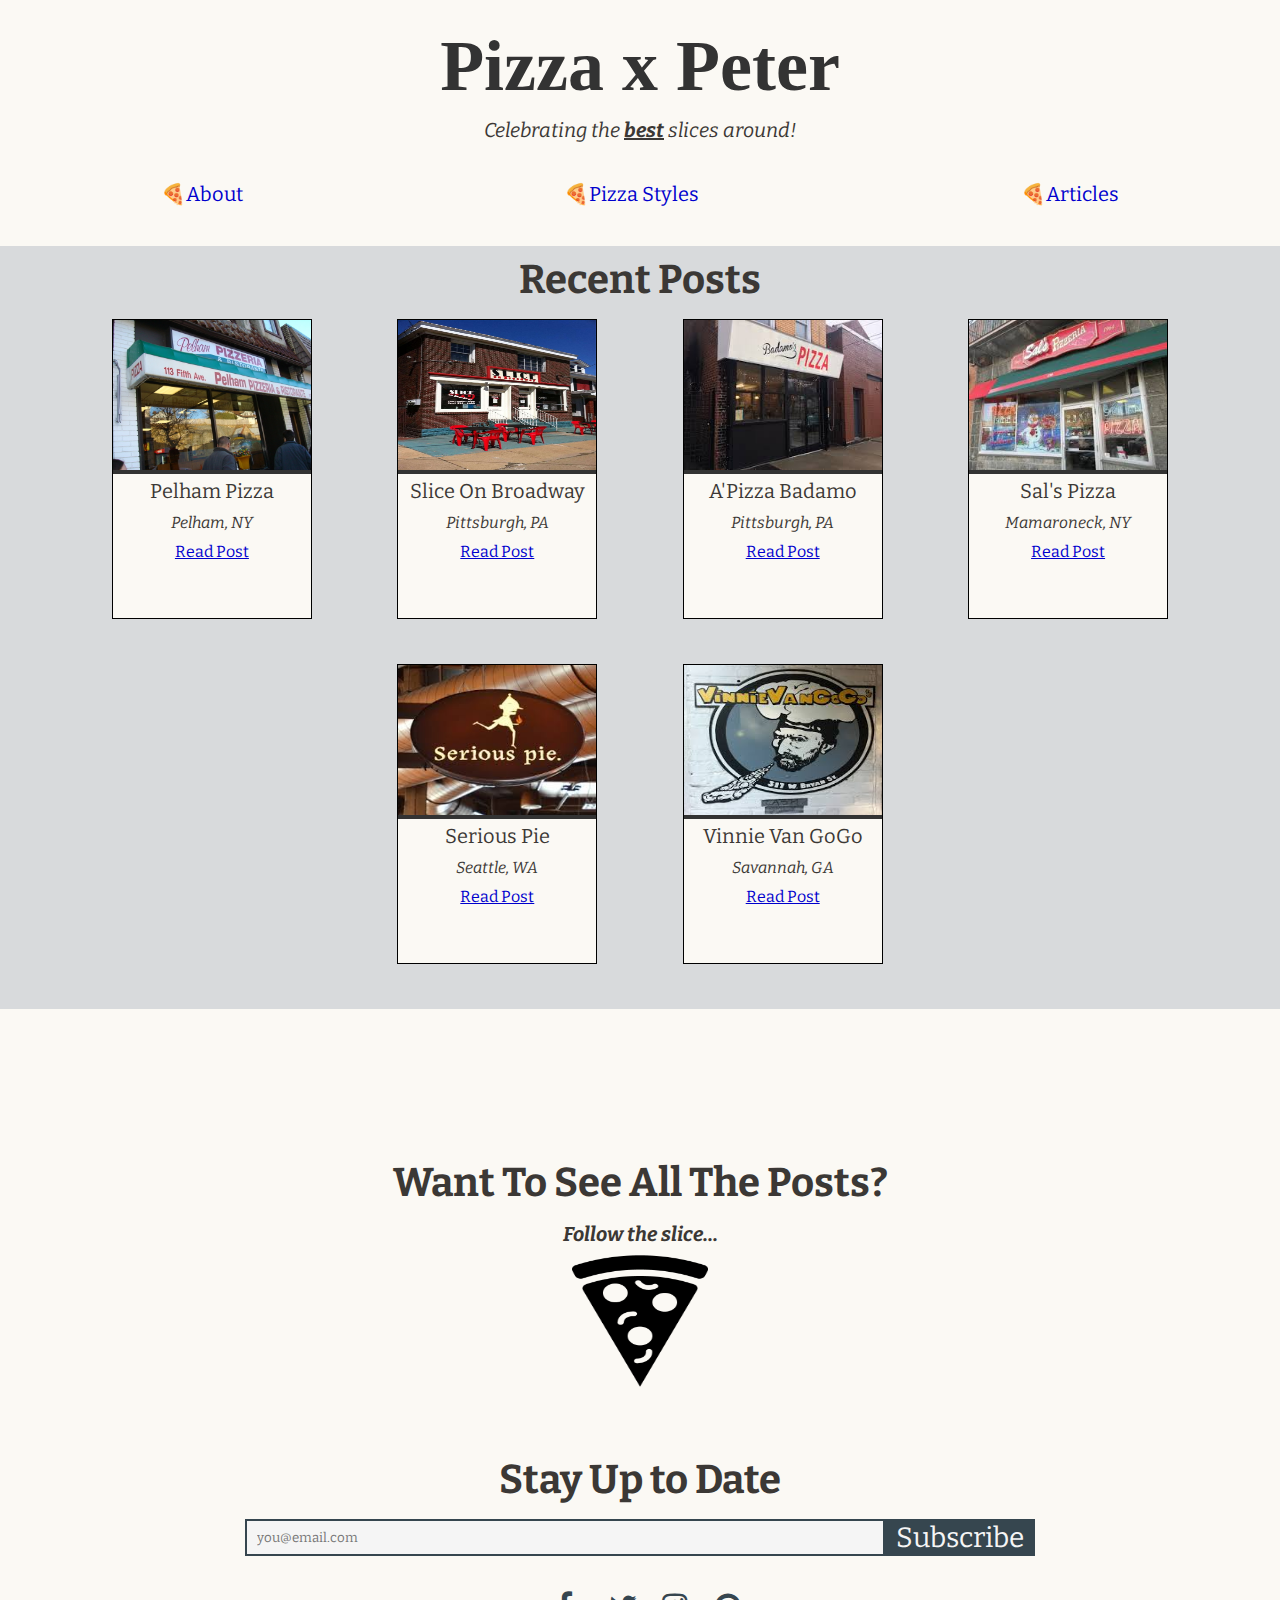
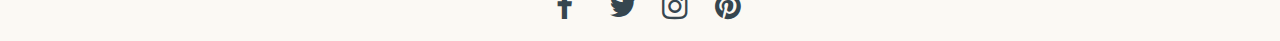
<file: index.html>
<!DOCTYPE html>
<html lang="en">
<head>
    <meta charset="UTF-8">
    <meta name="viewport" content="width=device-width, initial-scale=1.0">
    <meta http-equiv="X-UA-Compatible" content="ie=edge">
    <title>Blog</title>
    <link href="https://fonts.googleapis.com/css?family=Bitter&display=swap" rel="stylesheet">
    <link rel="stylesheet" href="https://cdnjs.cloudflare.com/ajax/libs/font-awesome/4.7.0/css/font-awesome.min.css">
    <link rel="stylesheet" href="main.css">
</head>

<body>
    <header>
        <h1 class="title">Pizza x Peter</h1>
        <p class="tag-line"><em>Celebrating the <span id="best">best</span> slices around!</em></p>
    </header>
    
    <nav class="navbar">
        <ul>
            <li><a href="HTML/about.html" class="navbar-item"></i>🍕About</a></li>
            <li><a href="#" class="navbar-item">🍕Pizza Styles</a></li>
            <li><a href="#" class="navbar-item">🍕Articles</a></li>
        </ul>
    </nav>

    <section class="main">
        <h2 class="recent-posts">Recent Posts</h2>
        
        <section class="recent-cards">
            <section class="card" id="one">
                <section class="card-image">
                    <img src="Images/PelhamPizza.jpeg" alt="Pelham Pizza">
                </section>
                <section class="content">
                    <p class="business">Pelham Pizza</p>
                    <p class="location"><em class="location">Pelham, NY</em></p>
                </section>
                <section class="post-link">
                    <a class="location link-text" href="HTML/blogpost.html">Read Post</a>
                </section>
            </section>
        
            <section class="card" id="two">
                <section class="card-image">
                    <img src="Images/SliceOnBroadway.jpg" alt="Slice On Broadway">
                </section>
        
                <section class="contents">
                    <section class="content">
                        <p class="business">Slice On Broadway</p>
                        <p class="location"><em class="location">Pittsburgh, PA</em></p>
                    </section>
                    <section class="post-link">
                        <a class="location link-text" href="#">Read Post</a>
                    </section>
                </section>
        
            </section>
        
            <section class="card" id="three">
                <section class="card-image">
                    <img src="Images/Badamo.jpeg" alt="Slice On Broadway">
                </section>
        
                <section class="contents">
                    <section class="content">
                        <p class="business">A'Pizza Badamo</p>
                        <p class="location"><em class="location">Pittsburgh, PA</em></p>
                    </section>
                    <section class="post-link">
                        <a class="location link-text" href="#">Read Post</a>
                    </section>
                </section>
        
            </section>
        
            <section class="card" id="four">
                <section class="card-image">
                    <img src="Images/Sals.jpeg" alt="Slice On Broadway">
                </section>
        
                <section class="contents">
                    <section class="content">
                        <p class="business">Sal's Pizza</p>
                        <p class="location"><em class="location">Mamaroneck, NY</em></p>
                    </section>
                    <section class="post-link">
                        <a class="location link-text" href="#">Read Post</a>
                    </section>
                </section>
        
            </section>
        
            <section class="card" id="five">
                <section class="card-image">
                    <img src="Images/SeriousPie.jpeg" alt="Slice On Broadway">
                </section>
        
                <section class="contents">
                    <section class="content">
                        <p class="business">Serious Pie</p>
                        <p class="location"><em class="location">Seattle, WA</em></p>
                    </section>
                    <section class="post-link">
                        <a class="location link-text" href="#">Read Post</a>
                    </section>
                </section>
        
            </section>
        
            <section class="card" id="six">
                <section class="card-image">
                    <img src="Images/Vinnie.jpeg" alt="Slice On Broadway">
                </section>
        
                <section class="contents">
                    <section class="content">
                        <p class="business">Vinnie Van GoGo</p>
                        <p class="location"><em class="location">Savannah, GA</em></p>
                    </section>
                    <section class="post-link">
                        <a class="location link-text" href="#">Read Post</a>
                    </section>
                </section>
        
            </section>
        
        </section>
    </section>

    

    <section class="all-posts">
        <h2 class="all-posts-header">Want To See All The Posts?</h2>
        <h3 class="all-posts-text"><em>Follow the slice...</em></h3>
        <section class="all-posts-link">
            <a href="#"><img src="Images/pizza.png" alt="pizza slice" class="all-posts-icon"></a>
        </section>
        
    </section>

    <footer>
        <h2>Stay Up to Date</h2>

        <section class="subscribe">
            <input type="email" name="email" class="email-input" placeholder="you@email.com">
            <input type="button" class="subscribe-btn" value="Subscribe"></input>
        </section>
        

        <section class="social-media">
            <a href="#" class="fa fa-facebook icons"></a>
            <a href="#" class="fa fa-twitter icons"></a>
            <a href="#" class="fa fa-instagram icons"></a>
            <a href="#" class="fa fa-pinterest icons"></a>
        </section>
        
    </footer>
    
</body>
</html>
</file>
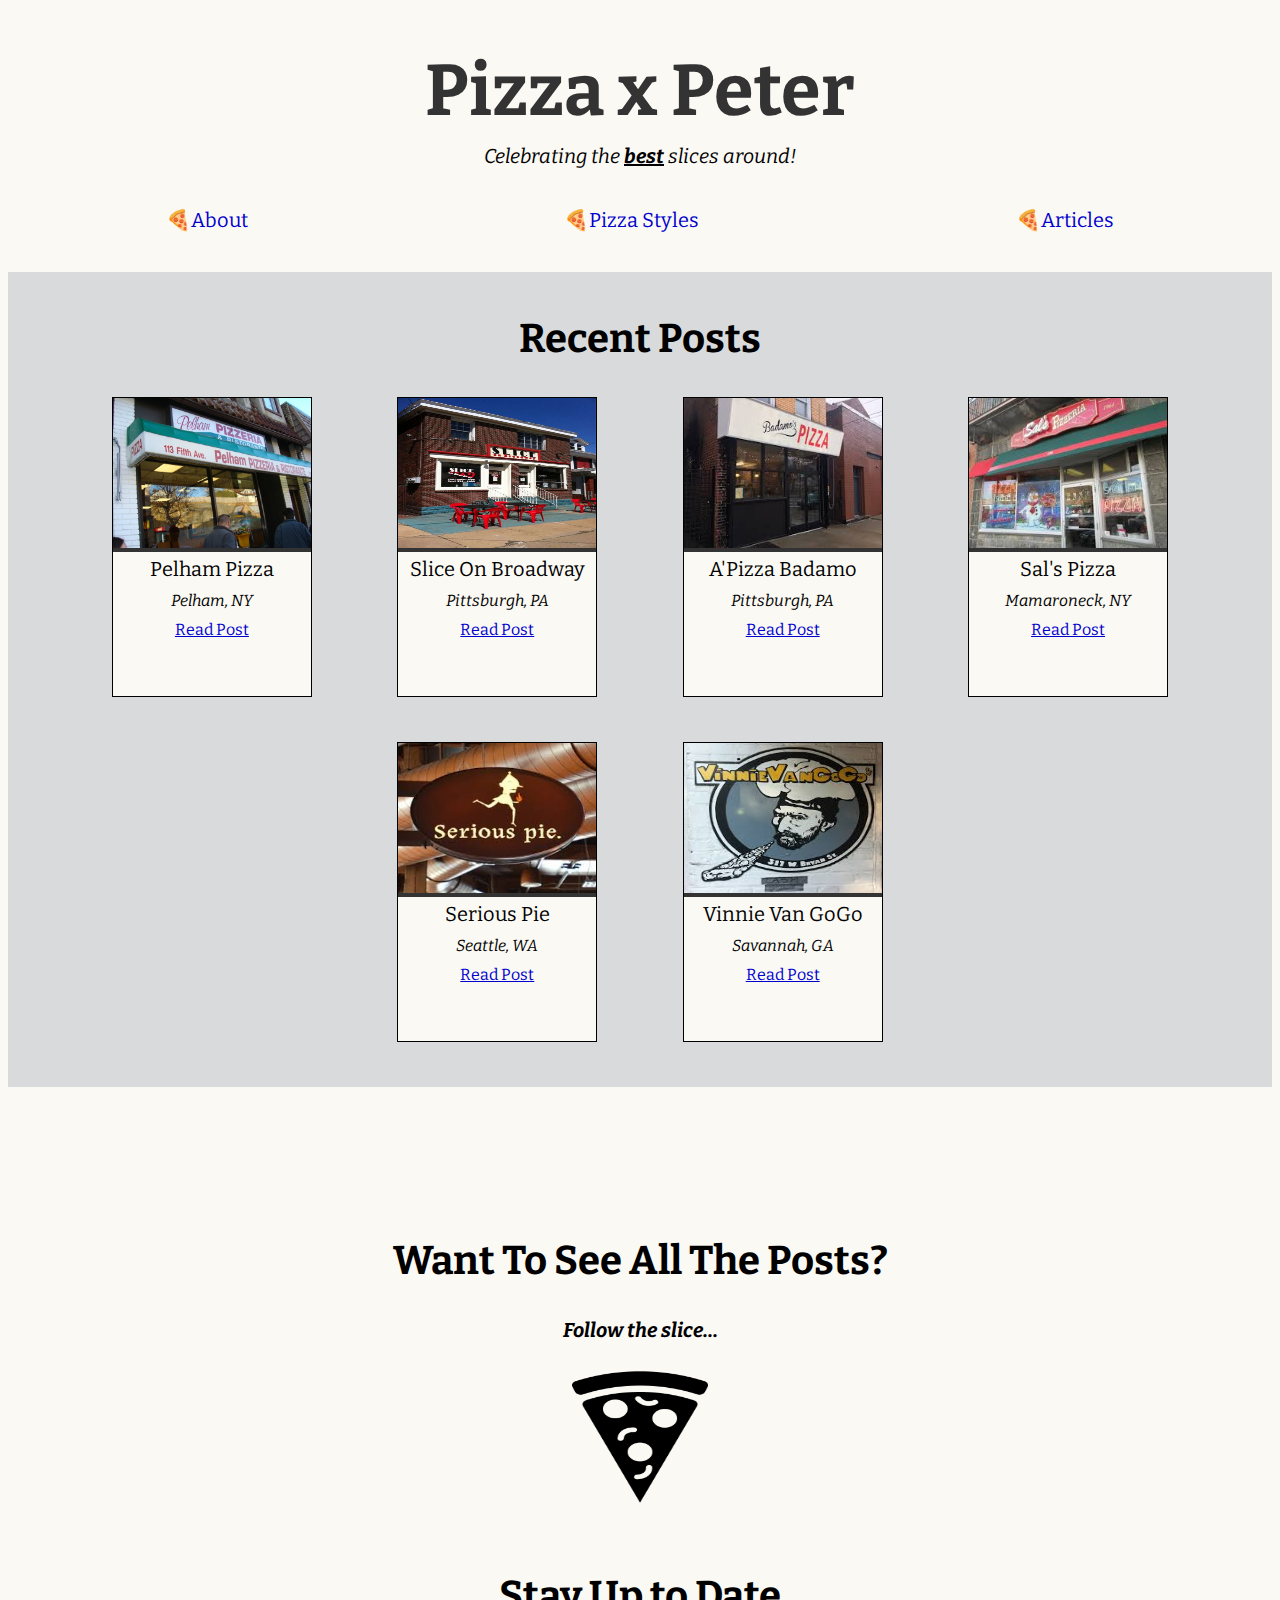
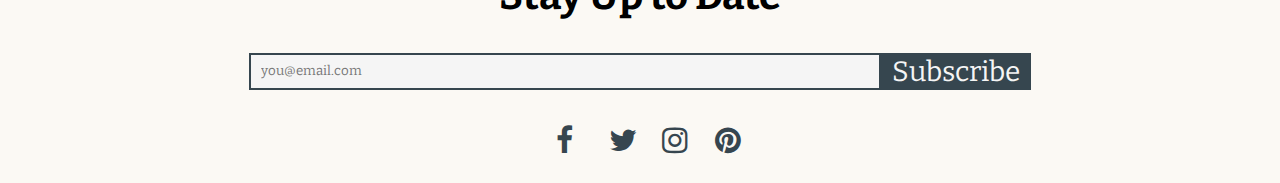
<file: HTML/index.html>
<!DOCTYPE html>
<html lang="en">
<head>
    <meta charset="UTF-8">
    <meta name="viewport" content="width=device-width, initial-scale=1.0">
    <meta http-equiv="X-UA-Compatible" content="ie=edge">
    <title>Blog</title>
    <link href="https://fonts.googleapis.com/css?family=Bitter&display=swap" rel="stylesheet">
    <link rel="stylesheet" href="https://cdnjs.cloudflare.com/ajax/libs/font-awesome/4.7.0/css/font-awesome.min.css">
    <link rel="stylesheet" href="..\CSS\main.css">
</head>

<body>
    <header>
        <h1 class="title">Pizza x Peter</h1>
        <p class="tag-line"><em>Celebrating the <span id="best">best</span> slices around!</em></p>
    </header>
    
    <nav class="navbar">
        <ul>
            <li><a href="about.html" class="navbar-item"></i>🍕About</a></li>
            <li><a href="#" class="navbar-item">🍕Pizza Styles</a></li>
            <li><a href="#" class="navbar-item">🍕Articles</a></li>
        </ul>
    </nav>

    <section class="main">
        <h2 class="recent-posts">Recent Posts</h2>
        
        <section class="recent-cards">
            <section class="card" id="one">
                <section class="card-image">
                    <img src="../Images/PelhamPizza.jpeg" alt="Pelham Pizza">
                </section>
                <section class="content">
                    <p class="business">Pelham Pizza</p>
                    <p class="location"><em class="location">Pelham, NY</em></p>
                </section>
                <section class="post-link">
                    <a class="location link-text" href="blogpost.html">Read Post</a>
                </section>
            </section>
        
            <section class="card" id="two">
                <section class="card-image">
                    <img src="../Images/SliceOnBroadway.jpg" alt="Slice On Broadway">
                </section>
        
                <section class="contents">
                    <section class="content">
                        <p class="business">Slice On Broadway</p>
                        <p class="location"><em class="location">Pittsburgh, PA</em></p>
                    </section>
                    <section class="post-link">
                        <a class="location link-text" href="#">Read Post</a>
                    </section>
                </section>
        
            </section>
        
            <section class="card" id="three">
                <section class="card-image">
                    <img src="../Images/Badamo.jpeg" alt="Slice On Broadway">
                </section>
        
                <section class="contents">
                    <section class="content">
                        <p class="business">A'Pizza Badamo</p>
                        <p class="location"><em class="location">Pittsburgh, PA</em></p>
                    </section>
                    <section class="post-link">
                        <a class="location link-text" href="#">Read Post</a>
                    </section>
                </section>
        
            </section>
        
            <section class="card" id="four">
                <section class="card-image">
                    <img src="../Images/Sals.jpeg" alt="Slice On Broadway">
                </section>
        
                <section class="contents">
                    <section class="content">
                        <p class="business">Sal's Pizza</p>
                        <p class="location"><em class="location">Mamaroneck, NY</em></p>
                    </section>
                    <section class="post-link">
                        <a class="location link-text" href="#">Read Post</a>
                    </section>
                </section>
        
            </section>
        
            <section class="card" id="five">
                <section class="card-image">
                    <img src="../Images/SeriousPie.jpeg" alt="Slice On Broadway">
                </section>
        
                <section class="contents">
                    <section class="content">
                        <p class="business">Serious Pie</p>
                        <p class="location"><em class="location">Seattle, WA</em></p>
                    </section>
                    <section class="post-link">
                        <a class="location link-text" href="#">Read Post</a>
                    </section>
                </section>
        
            </section>
        
            <section class="card" id="six">
                <section class="card-image">
                    <img src="../Images/Vinnie.jpeg" alt="Slice On Broadway">
                </section>
        
                <section class="contents">
                    <section class="content">
                        <p class="business">Vinnie Van GoGo</p>
                        <p class="location"><em class="location">Savannah, GA</em></p>
                    </section>
                    <section class="post-link">
                        <a class="location link-text" href="#">Read Post</a>
                    </section>
                </section>
        
            </section>
        
        </section>
    </section>

    

    <section class="all-posts">
        <h2 class="all-posts-header">Want To See All The Posts?</h2>
        <h3 class="all-posts-text"><em>Follow the slice...</em></h3>
        <section class="all-posts-link">
            <a href="#"><img src="../Images/pizza.png" alt="pizza slice" class="all-posts-icon"></a>
        </section>
        
    </section>

    <footer>
        <h2>Stay Up to Date</h2>

        <section class="subscribe">
            <input type="email" name="email" class="email-input" placeholder="you@email.com">
            <input type="button" class="subscribe-btn" value="Subscribe"></input>
        </section>
        

        <section class="social-media">
            <a href="#" class="fa fa-facebook icons"></a>
            <a href="#" class="fa fa-twitter icons"></a>
            <a href="#" class="fa fa-instagram icons"></a>
            <a href="#" class="fa fa-pinterest icons"></a>
        </section>
        
    </footer>
    
</body>
</html>
</file>
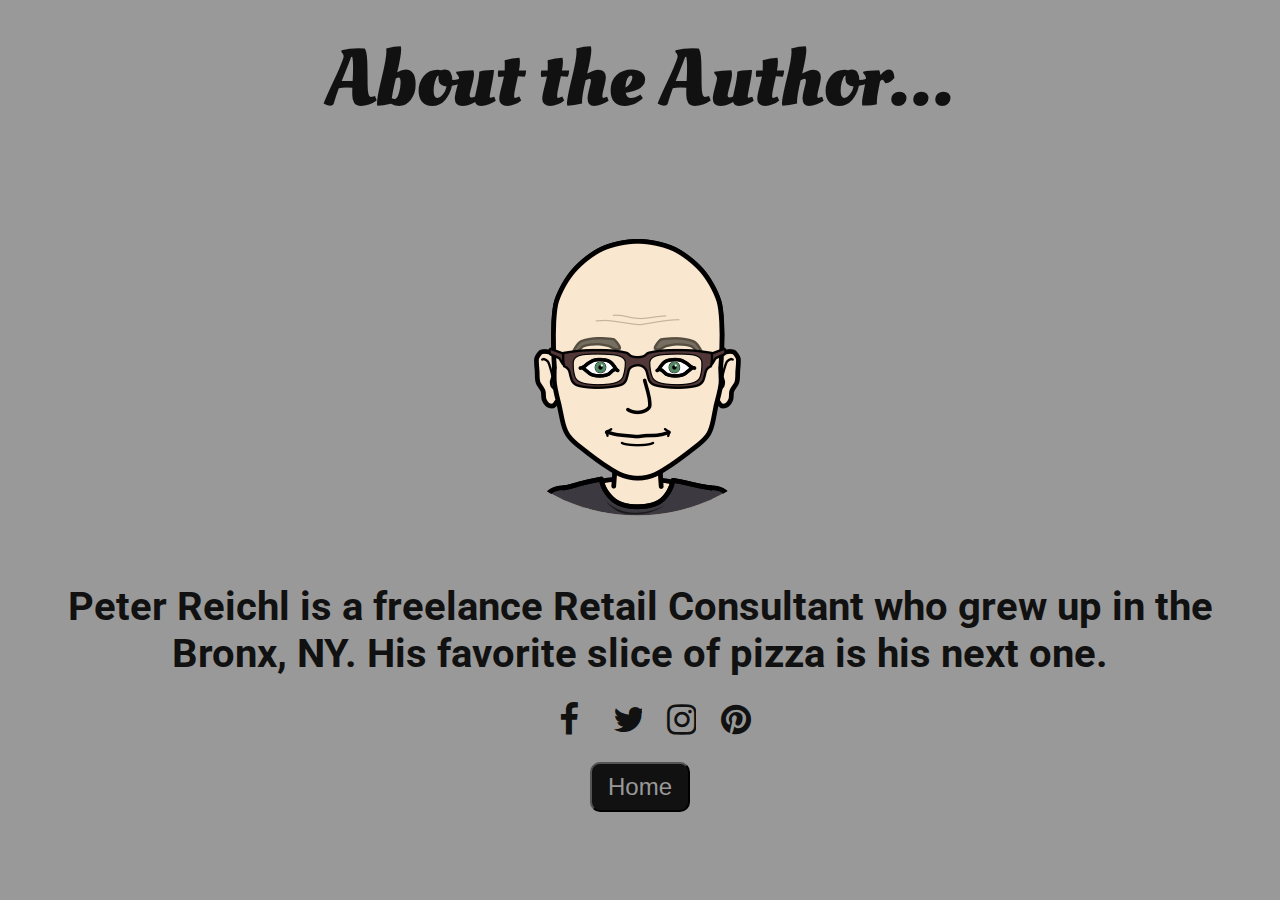
<file: HTML/about.html>
<!DOCTYPE html>
<html lang="en">
<head>
    <meta charset="UTF-8">
    <meta name="viewport" content="width=device-width, initial-scale=1.0">
    <meta http-equiv="X-UA-Compatible" content="ie=edge">
    <title>About Me</title>
    <link href="https://fonts.googleapis.com/css?family=Oleo+Script|Roboto&display=swap" rel="stylesheet">
    <link rel="stylesheet" href="https://cdnjs.cloudflare.com/ajax/libs/font-awesome/4.7.0/css/font-awesome.min.css">
    <link rel="stylesheet" href="../CSS/aboutMe.css">
</head>
<body>

    <header class="bio-header">
        <h1>About the Author...</h1>
        <img src="../Images/bitmoji-portrait.png" alt="Reichl Avatar" class="bio-avatar">
    </header>
    
    <p class="bio-text">Peter Reichl is a freelance Retail Consultant who grew up in the Bronx, NY.  His favorite slice of pizza is his next one.</p>

    

    <section class="social-media">
        <a href="#" class="fa fa-facebook icons"></a>
        <a href="#" class="fa fa-twitter icons"></a>
        <a href="#" class="fa fa-instagram icons"></a>
        <a href="#" class="fa fa-pinterest icons"></a>
    </section>

    <a href="../index.html"><input type="button" name="back" id="back" value="Home"></a>

    
</body>
</html>
</file>
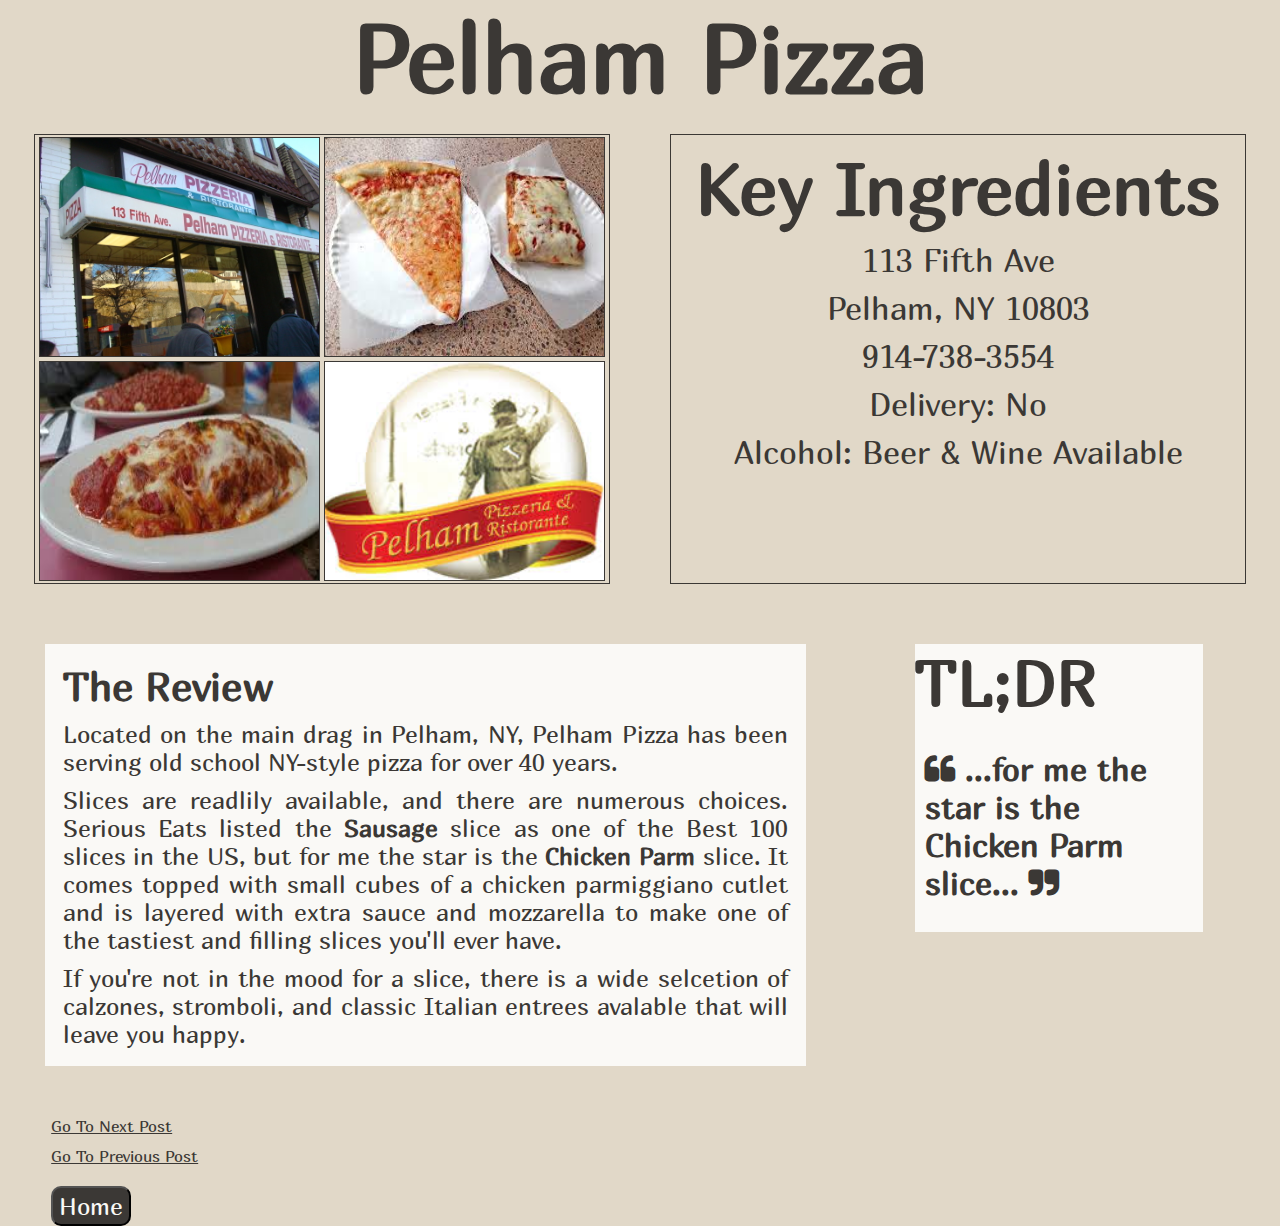
<file: HTML/blogpost.html>
<!DOCTYPE html>
<html lang="en">
<head>
    <meta charset="UTF-8">
    <meta name="viewport" content="width=device-width, initial-scale=1.0">
    <meta http-equiv="X-UA-Compatible" content="ie=edge">
    <link href="https://fonts.googleapis.com/css?family=Marmelad&display=swap" rel="stylesheet">
    <link rel="stylesheet" href="https://cdnjs.cloudflare.com/ajax/libs/font-awesome/4.7.0/css/font-awesome.min.css">
    <link rel="stylesheet" href="../CSS/post.css">
    <title>BlogPost</title>
</head>
<body>
    <header>
        <h1>Pelham Pizza</h1>
    </header>
    
    <section class="top-grid">
        <section class="photo-grid">
            <img src="../Images/PelhamPizza.jpeg" alt="Pelham Pizza" class="photos">
            <img src="../Images/PelhamSlices.jpeg" alt="Pelham Slices" class="photos">
            <img src="../Images/PelhamEntree.jpeg" alt="Pelham Dinner Entree" class="photos">
            <img src="../Images/PelhamLogo.jpeg" alt="Pelham Logo" class="photos">
        </section>
        
        <section class="place-info">
            <h2 class="name">Key Ingredients</h2>
            <p class="address">113 Fifth Ave</p>
            <p class="city">Pelham, NY 10803</p>
            <p class="phone">914-738-3554</p>
            <p class="delivery">Delivery: No</p>
            <p class="alcohol">Alcohol: Beer & Wine Available</p>
        </section>
    </section>
    
    <section class="bottom-grid">
        <section class="review">
            <h3 class="review-title"><span class="highlight">The Review</span></h3>
            <p class="text">Located on the main drag in Pelham, NY, Pelham Pizza has been serving old school NY-style pizza for
                over 40 years.</p>
            <p class="text">Slices are readlily available, and there are numerous choices. Serious Eats listed the <span
                    class="highlight">Sausage</span> slice as one of the Best 100 slices in the US, but for me the star is the
                <span class="highlight chix">Chicken Parm</span> slice. It comes topped with small cubes of a chicken parmiggiano
                cutlet and is layered with extra sauce and mozzarella to make one of the tastiest and filling slices you'll ever
                have.</p>
        
            <p class="text">If you're not in the mood for a slice, there is a wide selcetion of calzones, stromboli, and classic
                Italian entrees avalable that will leave you happy.</p>
        
        </section>
        
        <section class="excerpt">
            <p class="tldr">TL;DR</p>
            <blockquote>
                ...for me the star is the <span class="highlight">Chicken Parm</span> slice...
            </blockquote>
        </section>
    </section>
    

    <a href="#" class="next-post">Go To Next Post</a>
    <a href="#" class="prev-post">Go To Previous Post</a>

    <a href="../index.html"><input type="button" name="back" id="back" value="Home"></a>
    

    
</body>
</html>
</file>
<file: main.css>
@import "CSS/aboutMe.css";
@import "CSS/post.css";

* {
    box-sizing: border-box;
    padding: 0;
    background-color: #fbf9f4;
    font-family: 'Bitter', serif;
}

h1 {
    font-size: 3.5em;
    color: #333;
    text-align: center;
    margin-bottom: 0;
    padding-bottom: 0;
}

.tag-line {
    text-align: center;
    margin-top: 10px;
}

h2 {
    font-size: 2em;
    text-align: center;
    margin-bottom: 15px;
}

h3 {
    font-size: 1.5em;
}

#best {
    text-decoration: underline;
    font-weight: bold;
}

ul {
    margin-top: 40px;
    margin-bottom: 40px;
    display: flex;
    flex-direction: row;
    justify-content: space-around;
    list-style: none;
}

ul li a {
    list-style: none;
    cursor: pointer;
    text-decoration: none;
    color: mediumblue;
    list-style: none;
}

.navbar-item:hover, .link-text:hover {
    font-size: 150%;
    color: darkblue;
}

.main {
    background-color: #d8dadc;
    padding-bottom: 10px;
    padding-top: 10px;
}

.recent-posts {
    background-color: #d8dadc;
}

.recent-cards {
    background-color: #d8dadc;
}

.card {
    border: 1px solid black;
    width: 150px;
    margin-left: auto;
    margin-right: auto;
    margin-bottom: 2em;
}

.card-image {
    background-color: #333;
}
img {
    height: 125px;
    width: 148px;
    margin-bottom: 0;
}

.business, .location, .post-link {
    text-align: center;
    background-color: #fbf9f4;
    padding: 5px;
}

.business {
    font-size: 1.25em;
    margin-top: 0;
    margin-bottom: 0;
}

.location {
    margin-top: 0;
    margin-bottom: 0;
}

.contents {
    background-color: #d8dadc;
}

.post-link {
    margin-top: 0;
}

.link-text {
    color: mediumblue;
}

.all-posts {
    margin: 60px auto;
}

.all-posts-text {
    text-align: center;
    font-size: 1.25em;
}

.all-posts-icon {
    display: block;
    margin-left: auto;
    margin-right: auto;
    cursor: pointer;
}

.all-posts-icon:hover {
    width: 20%;
    height: 20%;
}

.subscribe {
    display: flex;
    justify-content: center;
    margin-bottom: 15px;
}

.email-input {
    width: 50%;
    border: 2px solid #36464f;
    background-color: whitesmoke;
    padding-left: 10px;
}

.subscribe-btn {
    font-size: 20px;
    width: 125px;
    background-color: #36464f;
    color: whitesmoke;
    cursor: pointer;
    border: 2px solid #36464f;
}

.social-media {
    text-align: center;
}

.icons {
    padding: 20px;
    font-size: 30px;
    width: 50px;
    text-decoration: none;
    color: #36464f;
    cursor: pointer;
}

.icons:hover {
    opacity: 0.7;
    font-size: 200%;
}

@media screen and (min-width: 700px) {
    .recent-cards {
        display: grid;
        width: 100%;
        grid-template-columns: 30vw 30vw 30vw;
        grid-template-rows: 225px 225px;
        grid-gap: 80px 20px;
        grid-template-areas: 
        "topLeft topMiddle topRight"
        "bottomLeft bottomMiddle bottomRight";
        justify-content: center;
    }

    h2 {
        font-size: 2.5em;
    }

    .main {
        padding-bottom: 50px;
    }

    .card {
        height: 250px;
    }

    #one {
        grid-area: topLeft;
    }

    #two {
        grid-area: topMiddle;
    }

    #three {
        grid-area: topRight;
    }

    #four {
        grid-area: bottomLeft;
    }

    #five {
        grid-area: bottomMiddle;
    }

    #six {
        grid-area: bottomRight;
    }

}

@media screen and (min-width: 1000px) {
     .recent-cards {
        display: grid;
        width: 100%;
        grid-template-columns: 18vw 18vw 18vw 18vw;
        grid-template-rows: 225px 225px;
        grid-gap: 120px 55px;
        grid-template-areas: 
        "topLeft topMidLeft topMidRight topRight"
        "bottomLeft bottomMidLeft bottomMidRight bottomRight";
        justify-content: center;
    }

    .title {
        font-size: 4.5em;
    }

    .tag-line {
        font-size: 1.25em;
    }

    .navbar-item {
        font-size: 1.25em;
    }

    .main {
        padding-bottom: 120px;
    }

    .card {
        height: 300px;
        width: 200px;
    }

    img {
        width: 198px;
        height: 150px;
    }

    #one {
        grid-area: topLeft;
    }

    #two {
        grid-area: topMidLeft;
    }

    #three {
        grid-area: topMidRight;
    }

    #four {
        grid-area: topRight;
    }

    #five {
        grid-area: bottomMidLeft;
    }

    #six {
        grid-area: bottomMidRight;
    }

    .all-posts {
        margin-top: 150px;
    }

    .subscribe-btn {
    font-size: 28px;
    width: 150px;
    background-color: #36464f;
    color: whitesmoke;
    cursor: pointer;
    border: 2px solid #36464f;
}
}
</file>
<file: CSS/aboutMe.css>
* {
    box-sizing: border-box;
    padding: 0;
    margin: 0;
    background-color: #999;
    color: #111;
}

h1 {
    font-family: 'Oleo Script', cursive;
    font-size: 4em;
    text-align: center;
    margin-top: 25px;;
}

.bio-avatar {
   display: block;
   margin: 0 auto 50px auto;
}

.bio-text {
    font-family: 'Roboto', sans-serif;
    text-align: center;
    font-size: 1.75em;
    margin: 0 20px;
    font-weight: bolder;
}

.social-media {
    text-align: center;
}

.icons {
    padding: 25px;
    font-size: 35px;
    width: 50px;
    text-decoration: none;
    color: #111;
    cursor: pointer;
}

#back {
    width: 80px;
    height: 40px;
    font-size: 24px;
    background-color: #111;
    color: #999;
    border-radius: 10px;
    display: block;
    margin: auto;
    cursor: pointer;
}

@media screen and (min-width: 700px) {
    #back {
        height: 50px;
        width: 100px;
    }
}


@media screen and (min-width: 950px) {
    h1 {
        font-size: 5em;
    }

    .bio-text {
        font-size: 2.5em;
    }
}
</file>
<file: CSS/post.css>
* {
    box-sizing: border-box;
    padding: 0;
    margin: 0;
    background-color: #e1d8c8;
    font-family: 'Marmelad', sans-serif;
    color: #3b3835;
}

h1 {
    font-size: 3em;
    text-align: center;
}

.photo-grid {
    display: flex;
    margin: auto;
    flex-wrap: wrap;
    height: 362px;
    width: 362px;
    border: 1px solid #3b3835;
    margin-top: 20px;
    justify-content: center;
}

.photos {
    height: 172px;
    width: 172px;
    /* padding: 2px; */
    margin: 2px;
    border: 1px solid#3b3835;
}

.place-info {
    margin: auto;
    height: 100%;
    width: 362px;
    border: 1px solid #3b3835;
    margin-top: 20px;
    color: darkblue;
}   

.name {
    font-size: 3em;
    text-align: center;
    padding: 10px;
}

.address, .city, .phone, .delivery, .alcohol {
    font-size: 2em;
    text-align: center;
    padding-bottom: 10px;
}

.review-title {
    font-size: 1.75em;
    background-color: #faf9f6;
}

.review {
    width: 85%;
    margin: 50px auto 20px auto;
    background-color: #faf9f6;
    padding: 2%;
}

.text {
    font-size: 1.25em;
    text-align: justify;
    margin-top: 10px;;
    background-color: #faf9f6;
}

span.highlight {
    font-weight: bolder;
    background-color: #faf9f6;
}

.excerpt {
    display: none;
}

.next-post, .prev-post {
    display: block;
    margin-bottom: 10px;
    margin-left: 8%;
}

#back {
    width: 80px;
    height: 40px;
    font-size: 24px;
    background-color: #3b3835;
    color: #faf9f6;
    border-radius: 10px;
    margin-left: 8%;
    margin-top: 10px;
    cursor: pointer;
}

@media screen and (min-width: 700px) {
    h1 {
        font-size: 6em;
    }

    .name {
        font-size: 4.5em;
    }

    .place-info {
        width: 85%;
    }

    .photo-grid {
        width: 85%;
        height: 50%;
    }

    .photos {
        height: 250px;
        width: 49.1%;
    }

    .review-title {
        font-size: 2.5em;
    }

    .text {
        font-size: 1.5em;
    }
}

@media screen and (min-width: 1000px) {
    .top-grid {
        display: grid;
        width: 100%;
        grid-template-columns: 45vw 45vw;
        grid-template-rows: 300px;
        grid-gap: 60px;
        grid-template-areas: 
        "topLeft topRight";
        justify-content: center;
        height: 450px;
        
    }

    .photo-grid {
        grid-area: topLeft;
        height: 150%;
        width: 100%;
    }

    .place-info {
        grid-area: topRight;
        width: 100%;
        height: 150%;
    }

    .photos {
        height: 49%;
        width: 49%;
    }

    .bottom-grid {
        display: grid;
        width: 100%;
        grid-template-columns: 70vw 30vw;
        grid-template-rows: auto;
        /* grid-gap: 60px; */
        grid-template-areas: 
        "topLeft topRight";
        justify-content: center;
        margin-top: 30px;
        margin-bottom: 30px;
    }

    .review {
        grid-area: topLeft;
        margin-left: 5%;
    }

    .excerpt {
        display: flex;
        flex-direction: column;
        grid-area: topRight;
        padding: 13% 20% 20% 5%;
        font-size: 2em;
        font-weight: bolder;
    }

    .tldr {
        font-size: 2em;
        background-color: #faf9f6;
    }

    blockquote {
        padding: 30px 10px;
        background-color: #faf9f6;
    }

    blockquote::before {
        font-family: FontAwesome;
        content: '\f10d';
    }

    blockquote::after {
        font-family: FontAwesome;
        content: '\f10e';
    }

    .prev-post, .next-post {
        margin-left: 4%;
    }

    #back {
        margin-left: 4%;
    }
    
}
</file>
